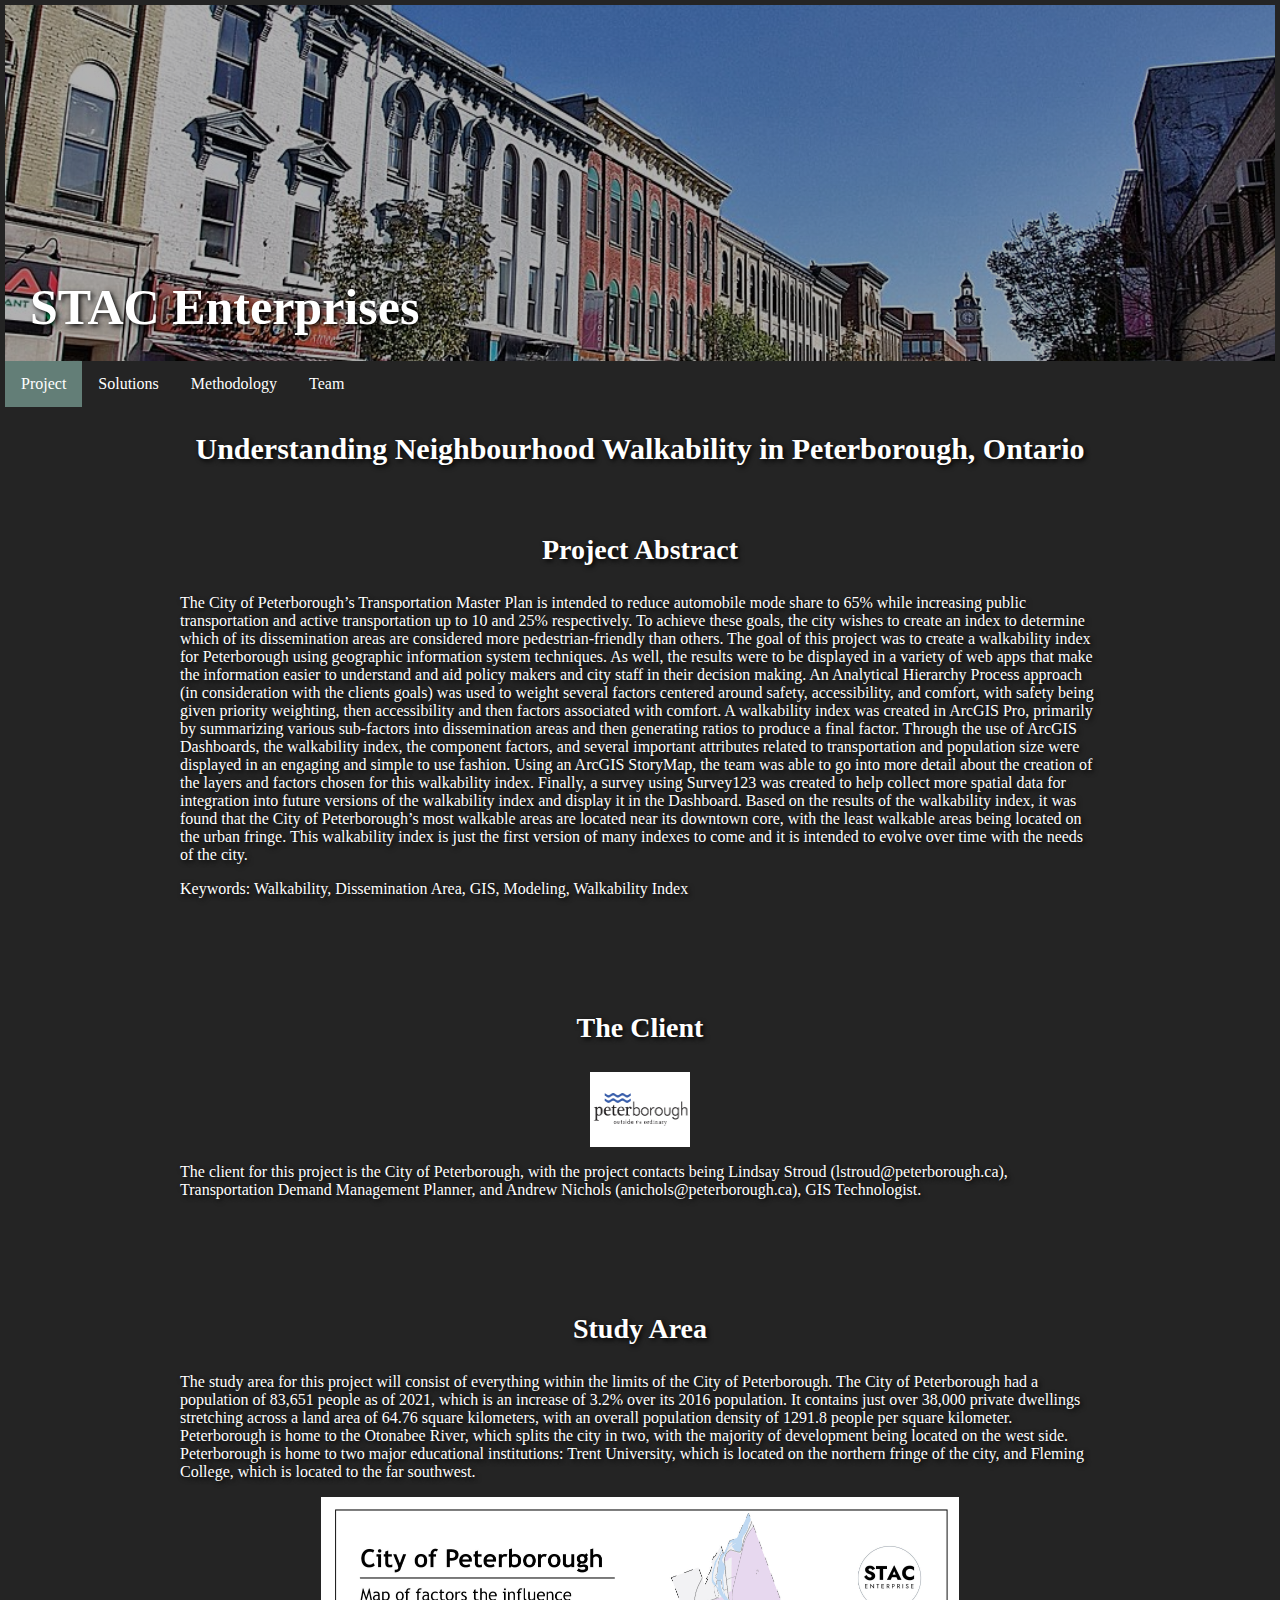
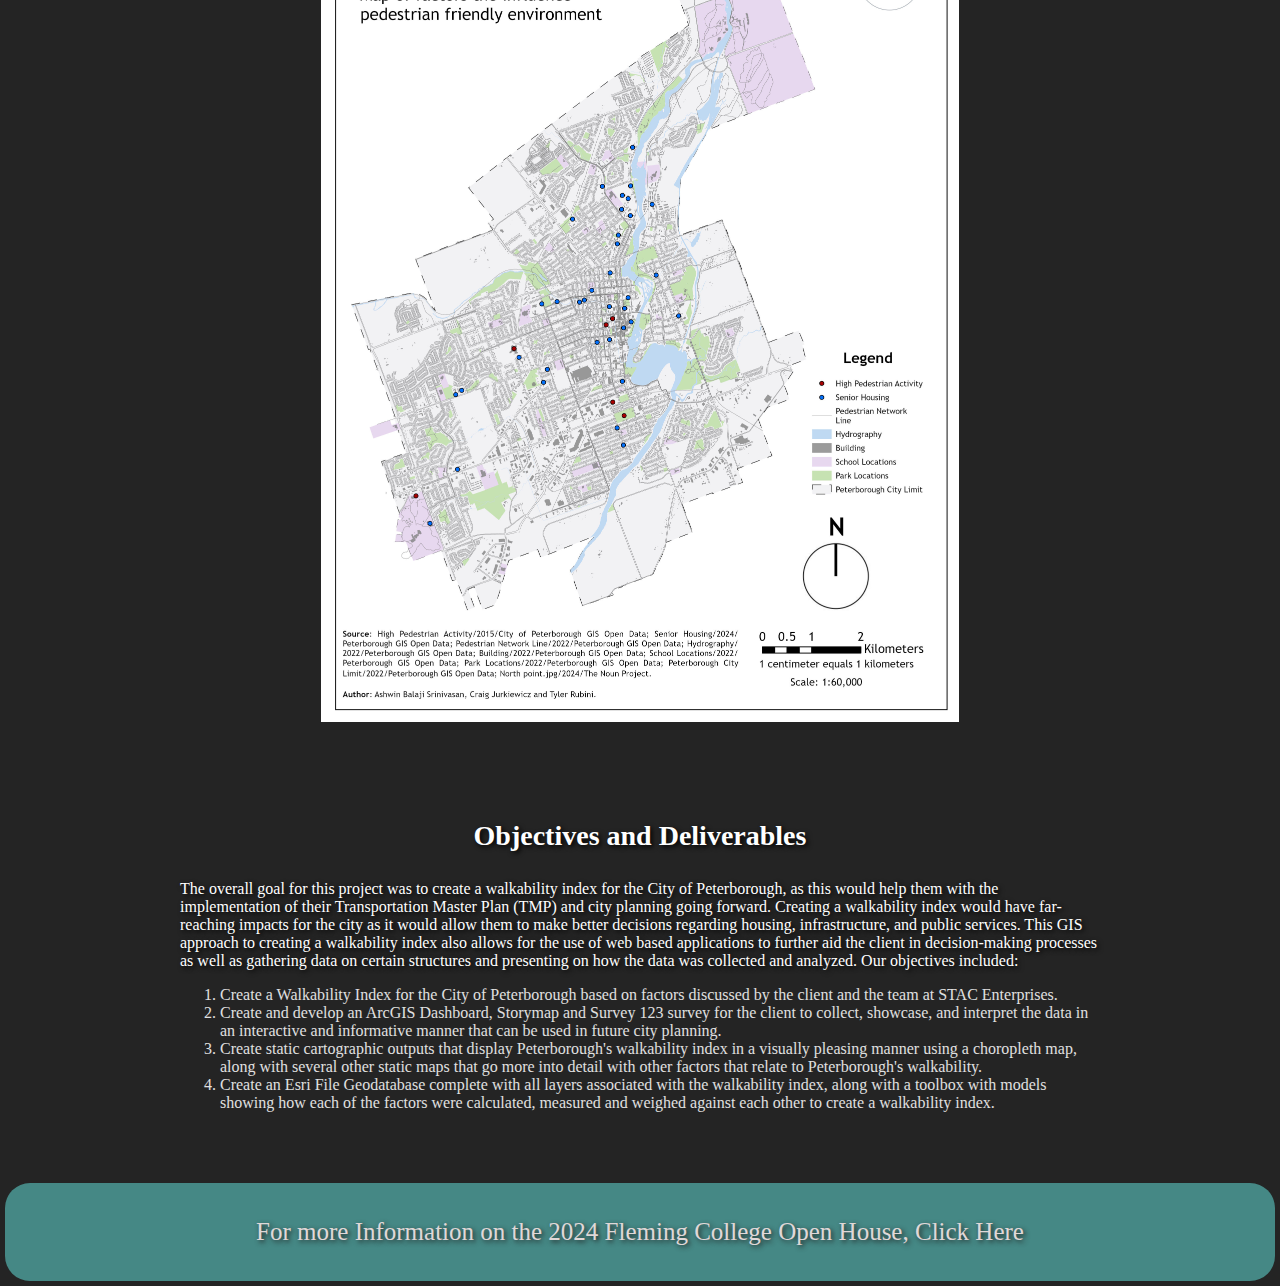
<file: index.html>
<!-- index.html-->
<!-- Created by Craig Jurkiewicz, Tyler Rubini and Ashwin Balaji Srinivasan-->
<!-- Date Created May 14th 2024-->
<!--Inspiration for the home page was taken from https://mapinangelocollective.github.io/finalsolution.html -->
<html lang = "en">
    <meta charset="UTF-8">
    <meta name="viewport" content="width=device-width, initial-scale=1">
    <title>Walkability Index For The City of Peterborough</title>
    <link rel="stylesheet" href="style.css">
    <script src="javascript.js"></script>
    <body>
<div class = "titleimagecontainercontiner">
    <div class = "titleimagecontainer">
        <div class = "titleimage">
            <h1> STAC Enterprises</h1>
        </div>
    </div>
</div>
<!-- navbar taken from work done by Craig Jurkiewicz and Lori Lowy-->
<div class="navbar" id="myNav">
	<!-- Creating a div to store the hamburger menu icon with a function that run when the user clicks the icon -->
	<div class="hamburger" onclick="responsiveNav(this)">
		<div class="bar1"></div>
		<div class="bar2"></div>
		<div class="bar3"></div>
	  </div>
	<a href="index.html" class="active">Project</a>  <!-- Indicates currently active page -->
	<div class="dropdown">
		<button class="dropbtn">Solutions</button>
		<!-- Industries dropdown menu content -->
		<div class="dropdown-content">
	    <a href="results.html#index">Walkability Index</a>
            <a href="results.html#staticmap">Static Maps</a>
	    <a href="results.html#survey">Survey123</a>
            <a href="results.html#dashboard">Dashboard</a>
	    <a href="results.html#storymap">StoryMap</a>
		</div> 
	</div>
	<a href="methods.html">Methodology</a>
	<a href="team.html">Team</a>
</div>
<div class = "wrapper">
<h2> Understanding Neighbourhood Walkability in Peterborough, Ontario
</h2>
<div class = "proposal">
<h3>Project Abstract</h3>

<p>
	The City of Peterborough’s Transportation Master Plan is intended to reduce automobile mode share to 65% while increasing public transportation and active transportation up to 10 and 25% respectively. 
	To achieve these goals, the city wishes to create an index to determine which of its dissemination areas are considered more pedestrian-friendly than others. The goal of this project was to create a 
	walkability index for Peterborough using geographic information system techniques. As well, the results were to be displayed in a variety of web apps that make the information easier to understand and 
	aid policy makers and city staff in their decision making. An Analytical Hierarchy Process approach (in consideration with the clients goals) was used to weight several factors centered around safety, 
	accessibility, and comfort, with safety being given priority weighting, then accessibility and then factors associated with comfort. A walkability index was created in ArcGIS Pro, primarily by 
	summarizing various sub-factors into dissemination areas and then generating ratios to produce a final factor. Through the use of ArcGIS Dashboards, the walkability index, the component factors, and 
	several important attributes related to transportation and population size were displayed in an engaging and simple to use fashion. Using an ArcGIS StoryMap, the team was able to go into more detail 
	about the creation of the layers and factors chosen for this walkability index.  Finally, a survey using Survey123 was created to help collect more spatial data for integration into future versions 
	of the walkability index and display it in the Dashboard. Based on the results of the walkability index, it was found that the City of Peterborough’s most walkable areas are located near its downtown 
	core, with the least walkable areas being located on the urban fringe.  This walkability index is just the first version of many indexes to come and it is intended to evolve over time with the needs 
	of the city.</p>
   
<p>
	Keywords: Walkability, Dissemination Area, GIS, Modeling, Walkability Index
</p>
</div>
<div class = "proposal">
<h3> The Client</h3>
<a href =  "https://www.peterborough.ca/en/index.aspx">
    <img src = "images/logo.png"alt = "Peterborough Logo"  class = "center" >
</a>
<p>The client for this project is the City of Peterborough, with the project contacts being Lindsay Stroud (lstroud@peterborough.ca), Transportation Demand Management Planner, and Andrew Nichols 
(anichols@peterborough.ca), GIS Technologist.</p>

</div>

<div class = "proposal">
<h3> Study Area</h3>
<p>The study area for this project will consist of everything within the limits of the City of Peterborough. The City of Peterborough had a population of 83,651 people as of 2021, which is an increase of 3.2% over its 2016 population. It contains just over 38,000 private dwellings stretching across a land area of 64.76 square kilometers, with an overall population density of 1291.8 people per square kilometer. Peterborough is home to the Otonabee River, which splits the city in two, with the majority of development being located on the west side. Peterborough is home to two major educational institutions: Trent University, which is located on the northern fringe of the city, and Fleming College, which is located to the far southwest.</p>
<img id = studyarea src=" images/studyarea.jpg" alt = "City of Peterborough">

</div>
<div class = "proposal"> 
	<h3> Objectives and Deliverables</h3>
	<p>The overall goal for this project was to create a walkability index for the City of Peterborough, as this would help them with the implementation of their Transportation Master Plan (TMP) and city 
	planning going forward. Creating a walkability index would have far-reaching impacts for the city as it would allow them to make better decisions regarding housing, infrastructure, and public 
	services. This GIS approach to creating a walkability index also allows for the use of web based applications to further aid the client in decision-making processes as well as gathering data on 
	certain structures and presenting on how the data was collected and analyzed. Our objectives included:
	</p>
	<ol type = "1">
<li>Create a Walkability Index for the City of Peterborough based on factors discussed by the client and the team at STAC Enterprises.</li>
<li>Create and develop an ArcGIS Dashboard, Storymap and Survey 123 survey for the client to collect, showcase, and interpret the data in an interactive and informative manner that can be used in future 
city planning. </li>
<li>Create static cartographic outputs that display Peterborough's walkability index in a visually pleasing manner using a choropleth map, along with several other static maps that go more into detail with 
other factors that relate to Peterborough's walkability.</li>
<li>Create an Esri File Geodatabase complete with all layers associated with the walkability index, along with a toolbox with models showing how each of the factors were calculated, measured and weighed 
against each other to create a walkability index.</li></ol>
	</div>
</div>
</div>
</div>
</div>

<footer>
	<p class = "footer"> <a class = "footerlink" href= "https://geocommunity.net/openhouse/"> For more Information on the 2024 Fleming College Open House, Click  Here </a></p>
	</footer>
 
    </body>
	 
	</html>
</file>
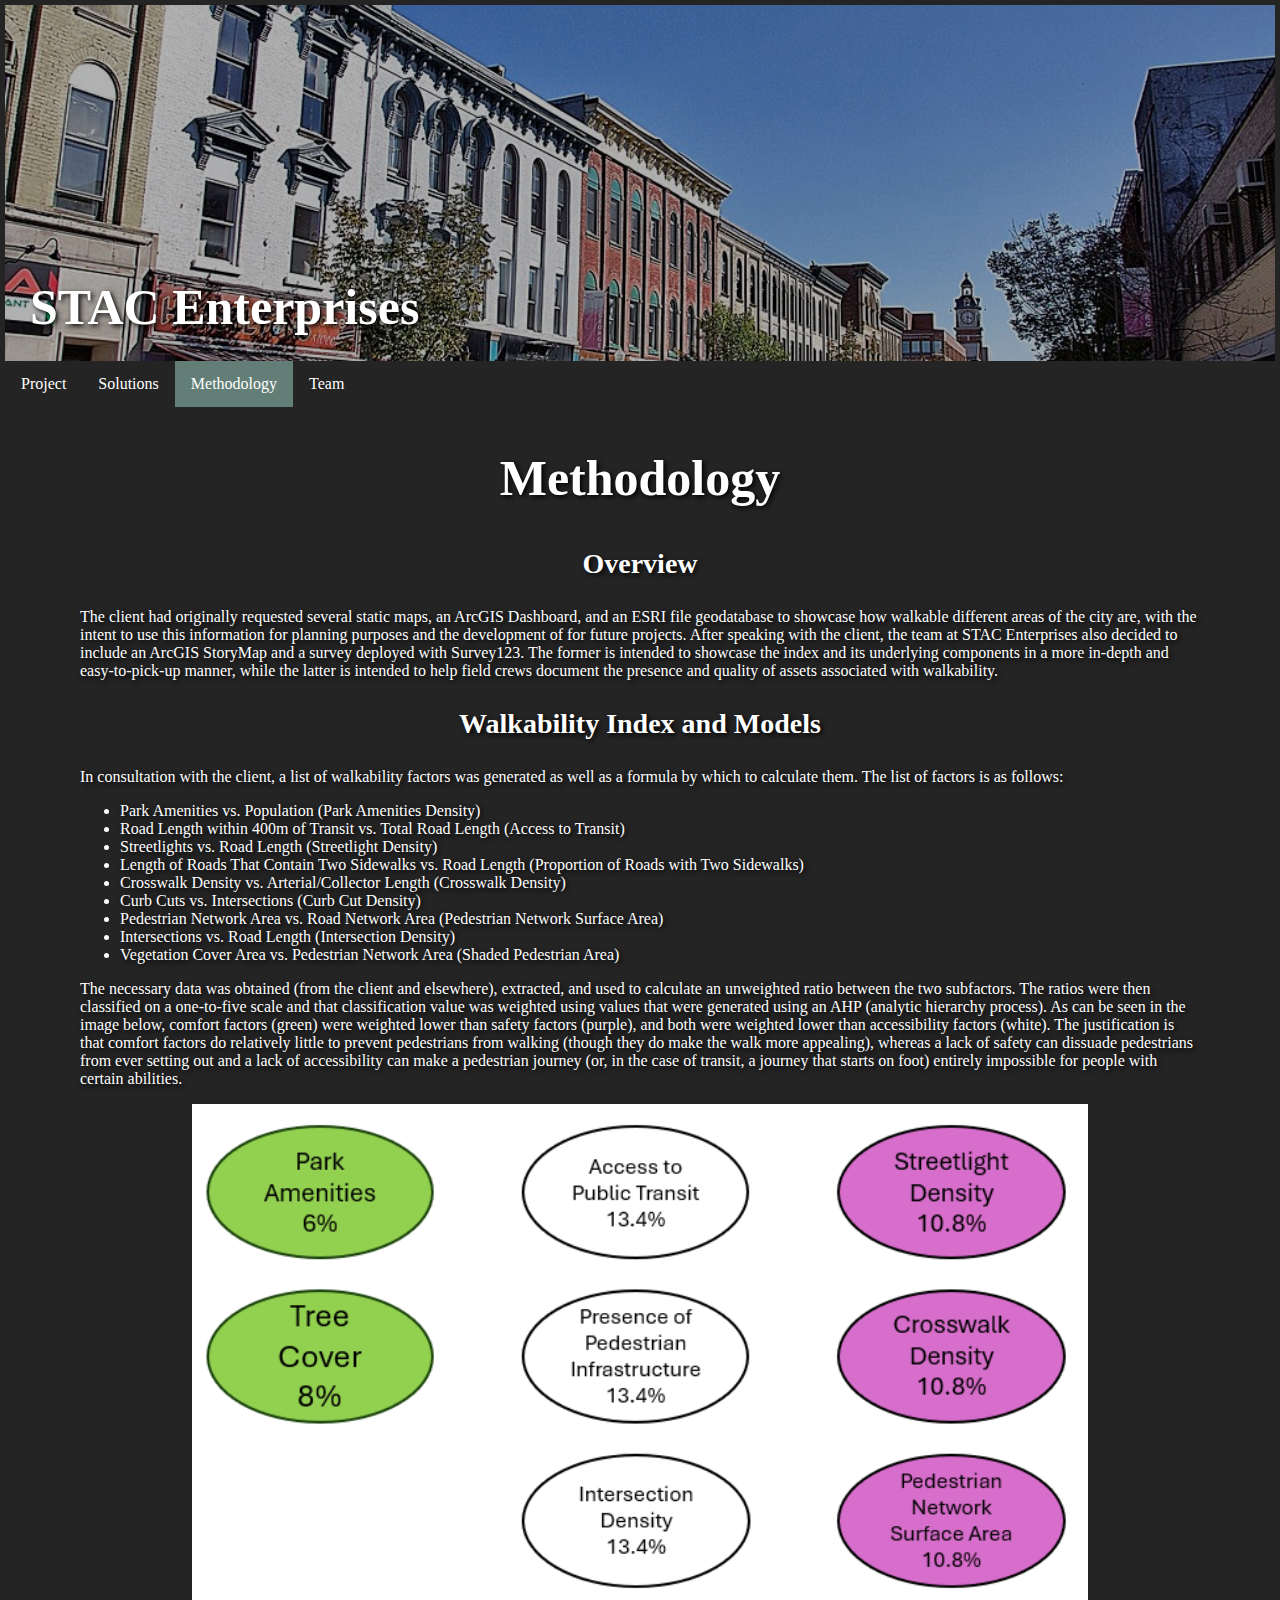
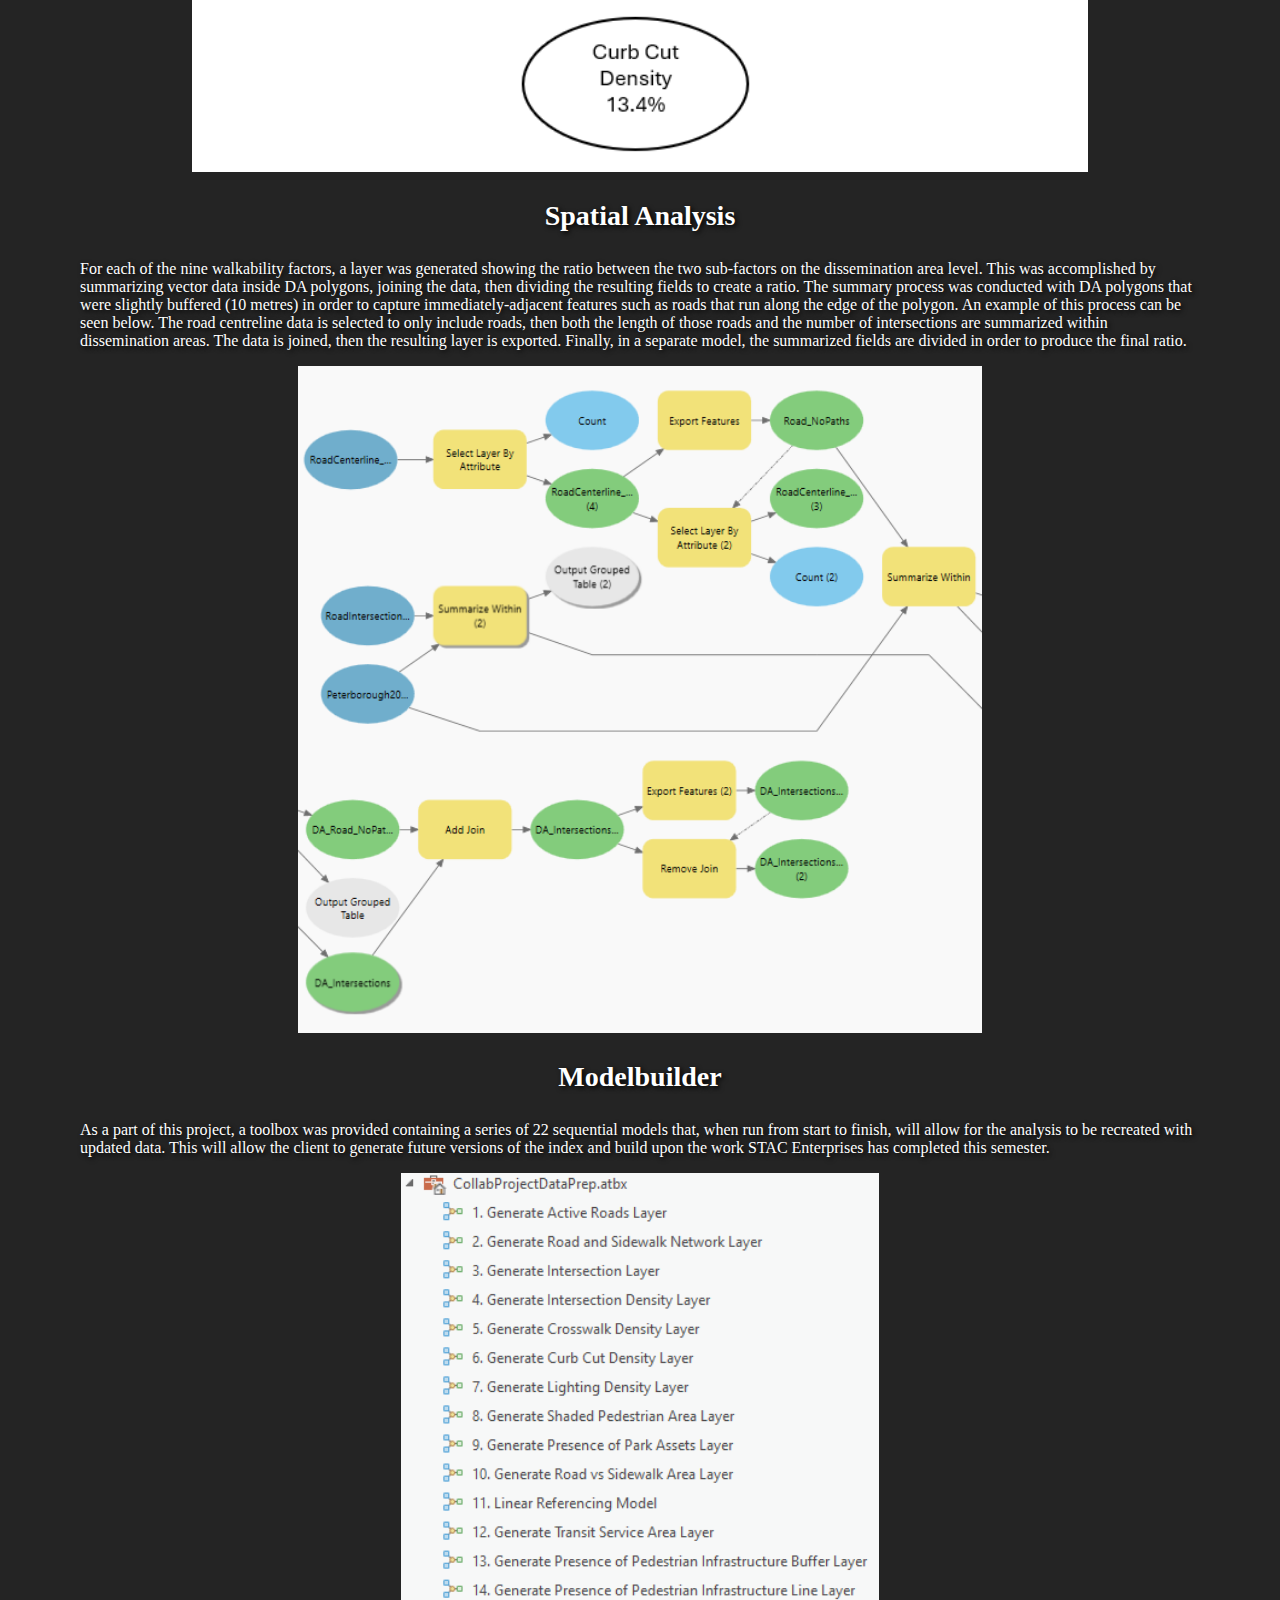
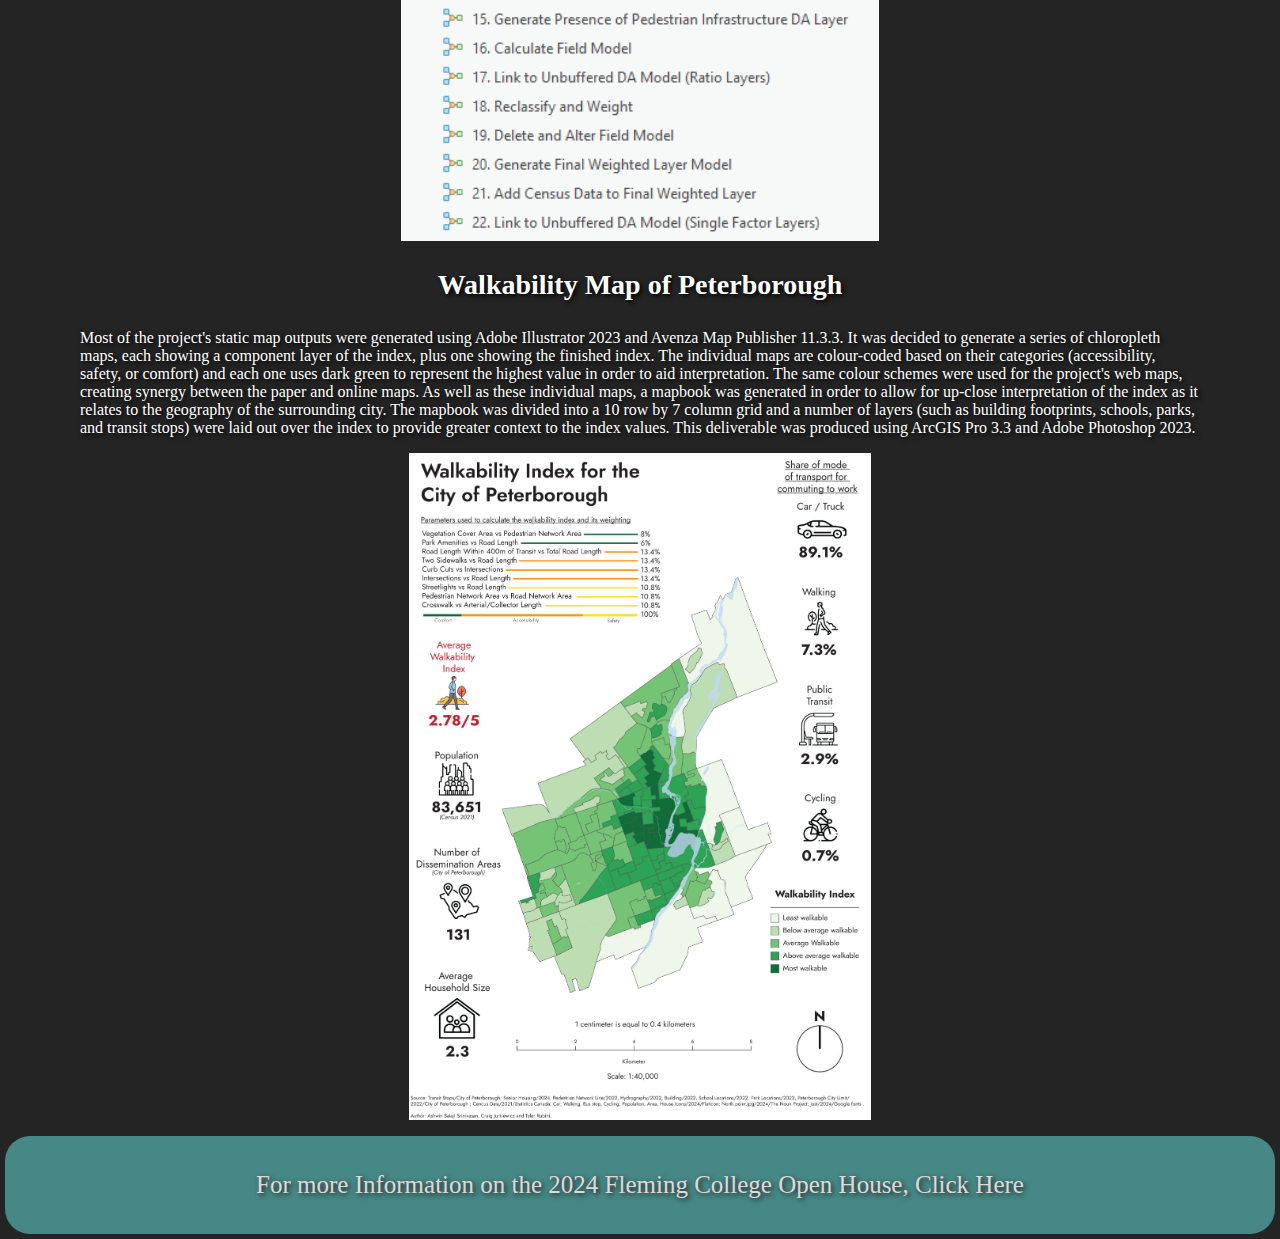
<file: methods.html>
<!-- Methods.html-->
<!-- Created by Craig Jurkiewicz, Tyler Rubini and Ashwin Balaji Srinivasan-->
<!-- Date Created May 14th 2024-->
<html lang = "en">
    <meta charset="UTF-8">
    <meta name="viewport" content="width=device-width, initial-scale=1">
    <title>Walkability Index For The City of Peterborough</title>
    <link rel="stylesheet" href="style.css">
    <script src="javascript.js"></script>
    <body>
<div class = "titleimagecontainercontiner">
    <div class = "titleimagecontainer">
        <div class = "titleimage">
            <h1>STAC Enterprises</h1>
        </div>
    </div>
</div>
<!-- navbar taken from work done by Craig Jurkiewicz and Lori Lowy-->
<div class="navbar" id="myNav">
	<!-- Creating a div to store the hamburger menu icon with a function that run when the user clicks the icon -->
	<div class="hamburger" onclick="responsiveNav(this)">
		<div class="bar1"></div>
		<div class="bar2"></div>
		<div class="bar3"></div>
	  </div>
	<a href="index.html" >Project</a>  <!-- Indicates currently active page -->
	<div class="dropdown">
		<button class="dropbtn">Solutions</button>
		<!-- Industries dropdown menu content -->
		<div class="dropdown-content">
	    <a href="results.html#index">Walkability Index</a>
            <a href="results.html#staticmap">Static Maps</a>
	    <a href="results.html#survey">Survey123</a>
            <a href="results.html#dashboard">Dashboard</a>
	    <a href="results.html#storymap">StoryMap</a>
		</div> 
	</div>
	<a href="methods.html"class="active">Methodology</a>
	<a href="team.html">Team</a>
</div>
<div class = "wrapper">
<h2 class = "titles"> Methodology
</h2>

<h3>Overview</h3>
<p>The client had originally requested several static maps, an ArcGIS Dashboard, and an ESRI file geodatabase to showcase how walkable different areas of the city are, with the intent to use this information 
for planning purposes and the development of for future projects. After speaking with the client, the team at STAC Enterprises also decided to include an ArcGIS StoryMap and a survey deployed with Survey123. 
The former is intended to showcase the index and its underlying components in a more in-depth and easy-to-pick-up manner, while the latter is intended to help field crews document the presence and quality of 
assets associated with walkability.</p>
<h3>Walkability Index and Models</h3>
<p>In consultation with the client, a list of walkability factors was generated as well as a formula by which to calculate them. The list of factors is as follows:</p>
	<ul class = "list"> 
	<li>Park Amenities vs. Population (Park Amenities Density)</li>
	<li>Road Length within 400m of Transit vs. Total Road Length (Access to Transit)</li>
	<li>Streetlights vs. Road Length (Streetlight Density)</li>
	<li>Length of Roads That Contain Two Sidewalks vs. Road Length (Proportion of Roads with Two Sidewalks)</li>
	<li>Crosswalk Density vs. Arterial/Collector Length (Crosswalk Density)</li>
	<li>Curb Cuts vs. Intersections (Curb Cut Density)</li>
	<li>Pedestrian Network Area vs. Road Network Area (Pedestrian Network Surface Area)</li>
	<li>Intersections vs. Road Length (Intersection Density)</li>
	<li>Vegetation Cover Area vs. Pedestrian Network Area (Shaded Pedestrian Area)</li>	 
  
</ul>
   
<p>The necessary data was obtained (from the client and elsewhere), extracted, and used to calculate an unweighted ratio between the two subfactors. The ratios were then classified on a one-to-five scale 
and that classification value was weighted using values that were generated using an AHP (analytic hierarchy process). As can be seen in the image below, comfort factors (green) were weighted lower than 
safety factors (purple), and both were weighted lower than accessibility factors (white). The justification is that comfort factors do relatively little to prevent pedestrians from walking (though they 
do make the walk more appealing), whereas a lack of safety can dissuade pedestrians from ever setting out and a lack of accessibility can make a pedestrian journey (or, in the case of transit, a journey that 
starts on foot) entirely impossible for people with certain abilities.</p>
<img class = "results" src= "images/factors.png" alt = "Walkability Factors">  

<h3>Spatial Analysis</h3>
<p>For each of the nine walkability factors, a layer was generated showing the ratio between the two sub-factors on the dissemination area level. This was accomplished by summarizing vector data inside 
DA polygons, joining the data, then dividing the resulting fields to create a ratio. The summary process was conducted with DA polygons that were slightly buffered (10 metres) in order to capture immediately-adjacent 
features such as roads that run along the edge of the polygon. An example of this process can be seen below. The road centreline data is selected to only include roads, then both the length of those roads 
and the number of intersections are summarized within dissemination areas. The data is joined, then the resulting layer is exported. Finally, in a separate model, the summarized fields are divided in order to 
produce the final ratio.</p>
<img class = "results" src= "images/modelexample.png" alt = "Intersection Density Model">  

<h3>Modelbuilder</h3>
<p>As a part of this project, a toolbox was provided containing a series of 22 sequential models that, when run from start to finish, will allow for the analysis to be recreated with updated data. 
This will allow the client to generate future versions of the index and build upon the work STAC Enterprises has completed this semester.</p>
	   <img class = "results" src= "images/modelbuilder.png" alt = "Modelbuiler">  

<h3>Walkability Map of Peterborough</h3>
<p>Most of the project's static map outputs were generated using Adobe Illustrator 2023 and Avenza Map Publisher 11.3.3. It was decided to generate a series of chloropleth maps, each showing a component 
layer of the index, plus one showing the finished index. The individual maps are colour-coded based on their categories (accessibility, safety, or comfort) and each one uses dark green to represent the 
highest value in order to aid interpretation. The same colour schemes were used for the project's web maps, creating synergy between the paper and online maps. As well as these individual maps, a mapbook was 
generated in order to allow for up-close interpretation of the index as it relates to the geography of the surrounding city. The mapbook was divided into a 10 row by 7 column grid and a number of layers 
(such as building footprints, schools, parks, and transit stops) were laid out over the index to provide greater context to the index values. This deliverable was produced using ArcGIS Pro 3.3 and 
Adobe Photoshop 2023.</p>
<img class = "results" src= "images/Walkability Index Map.jpg" alt = "Walkability Map">  
<p></p>
 
</div>
</div>
</div>
</div>
</div>
<footer>
	<p class = "footer"> <a class = "footerlink" href= "https://geocommunity.net/openhouse/"> For more Information on the 2024 Fleming College Open House, Click Here </a></p>
	</footer>

</body>
 
</html>
</file>
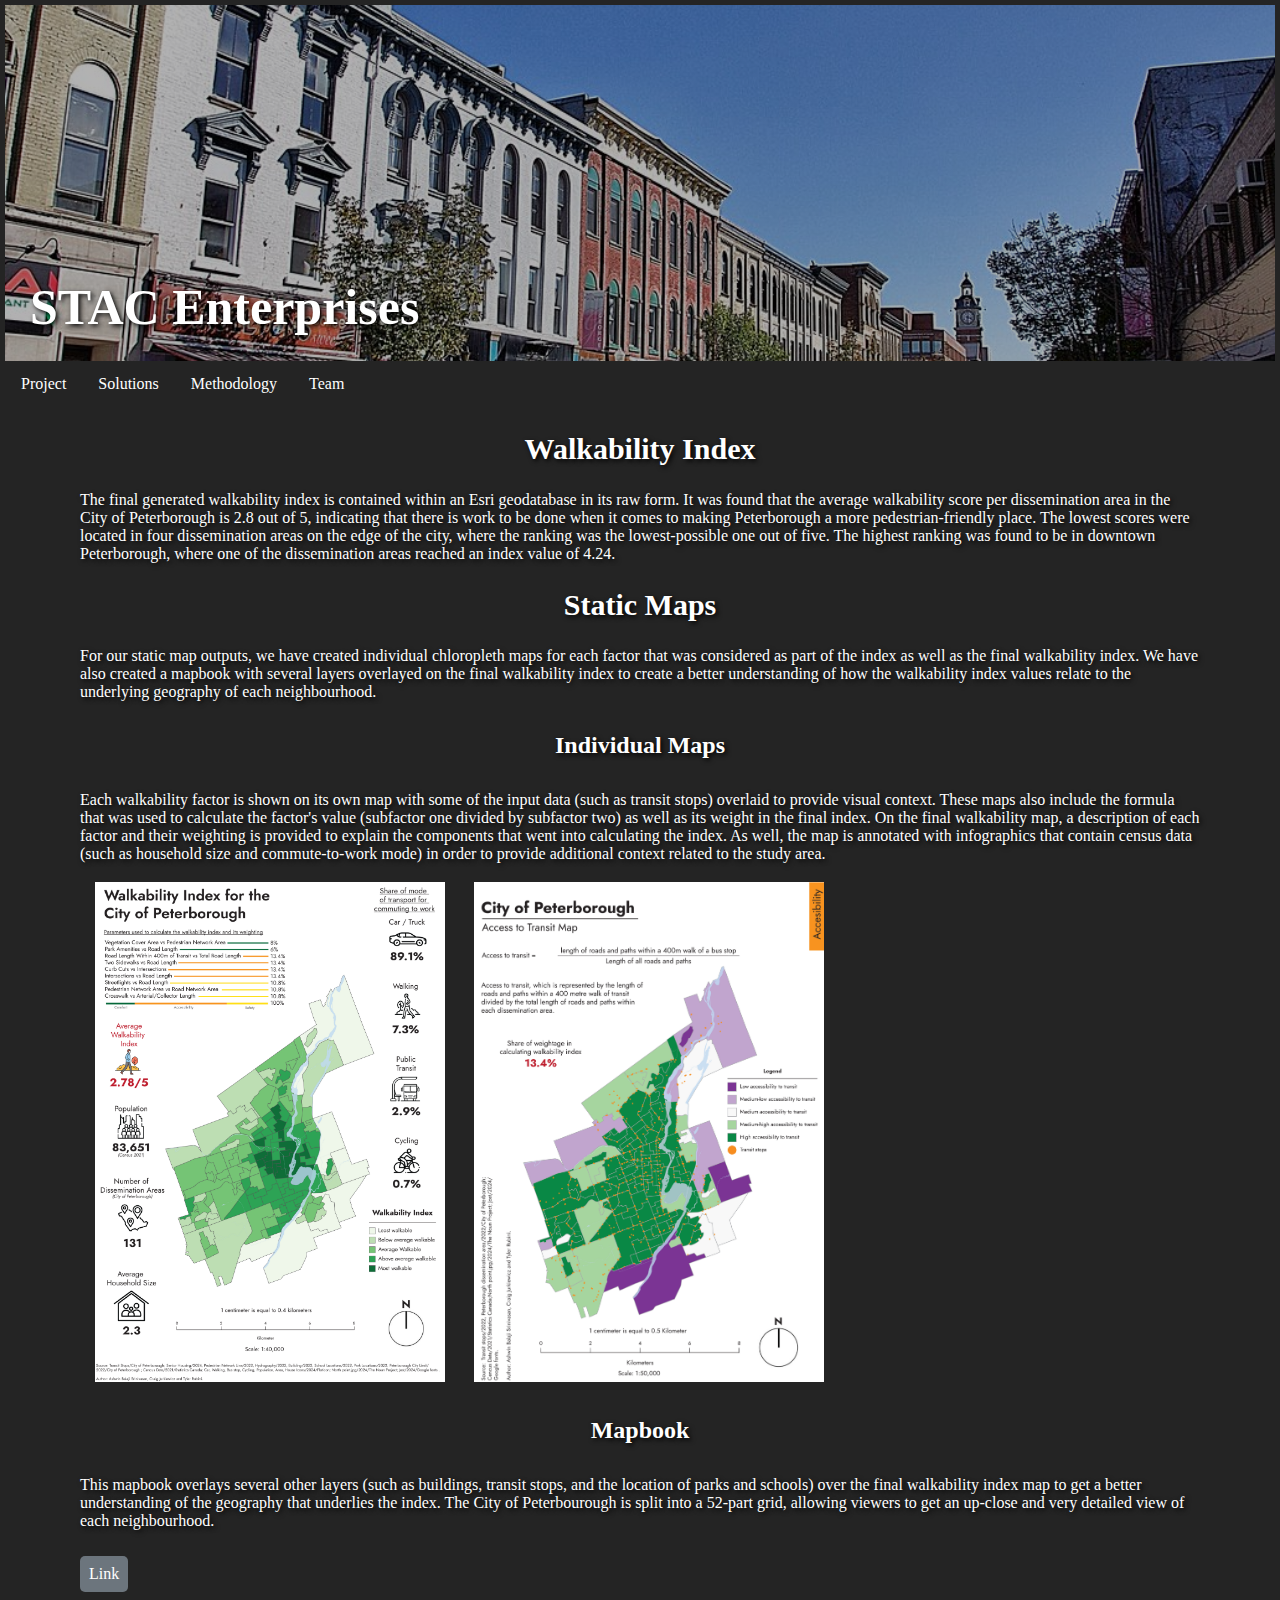
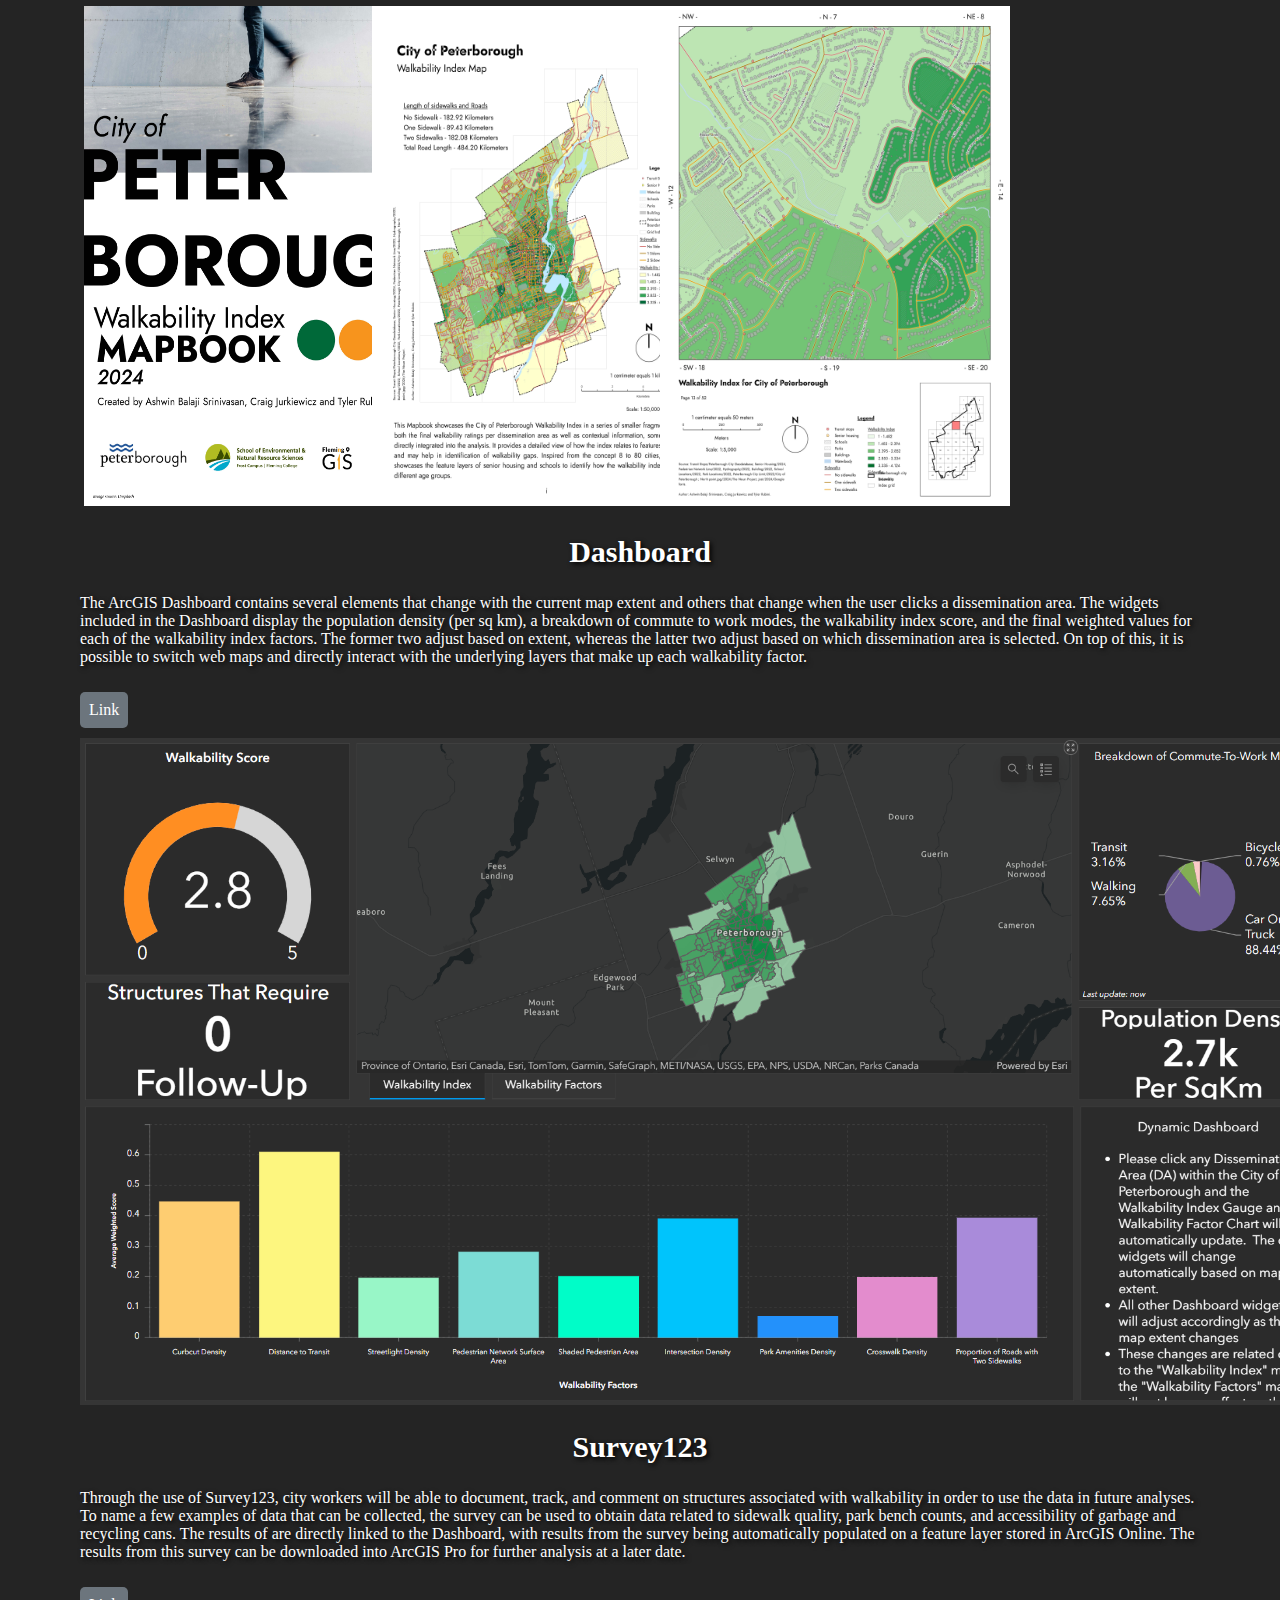
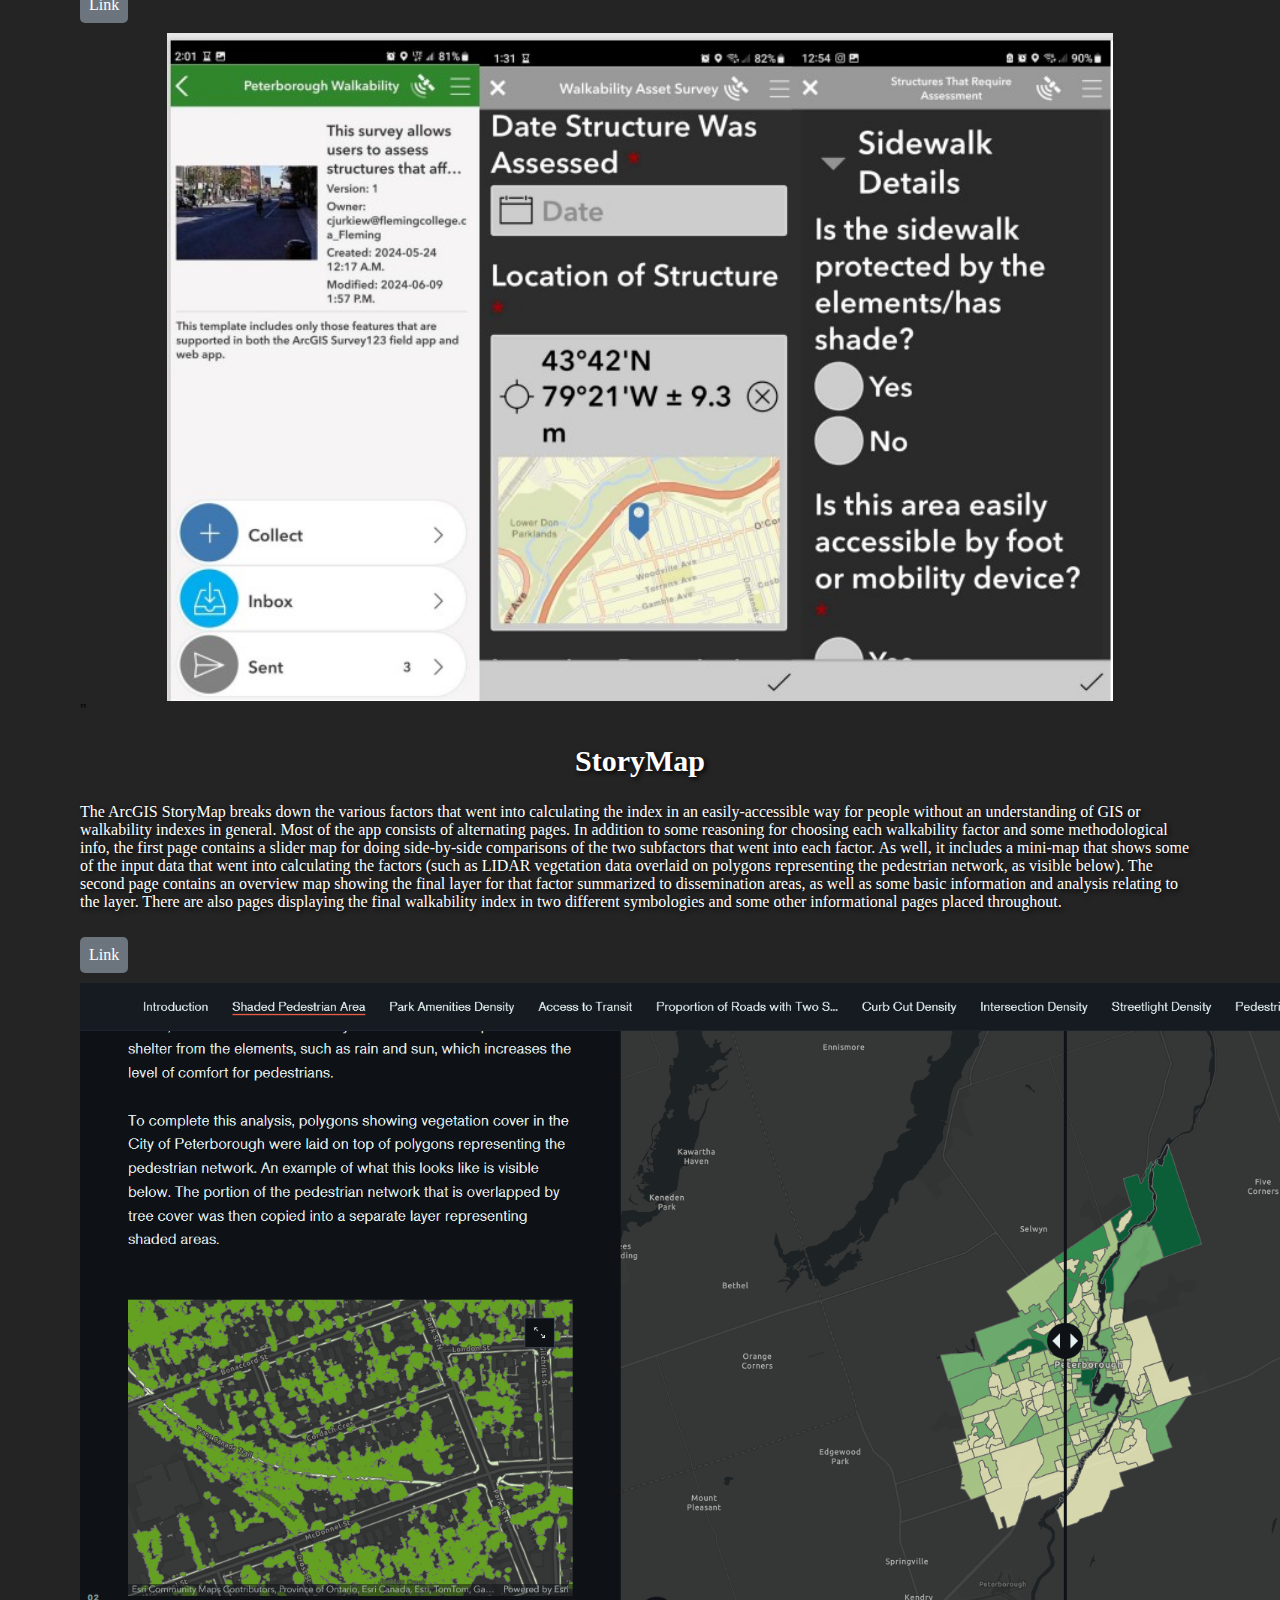
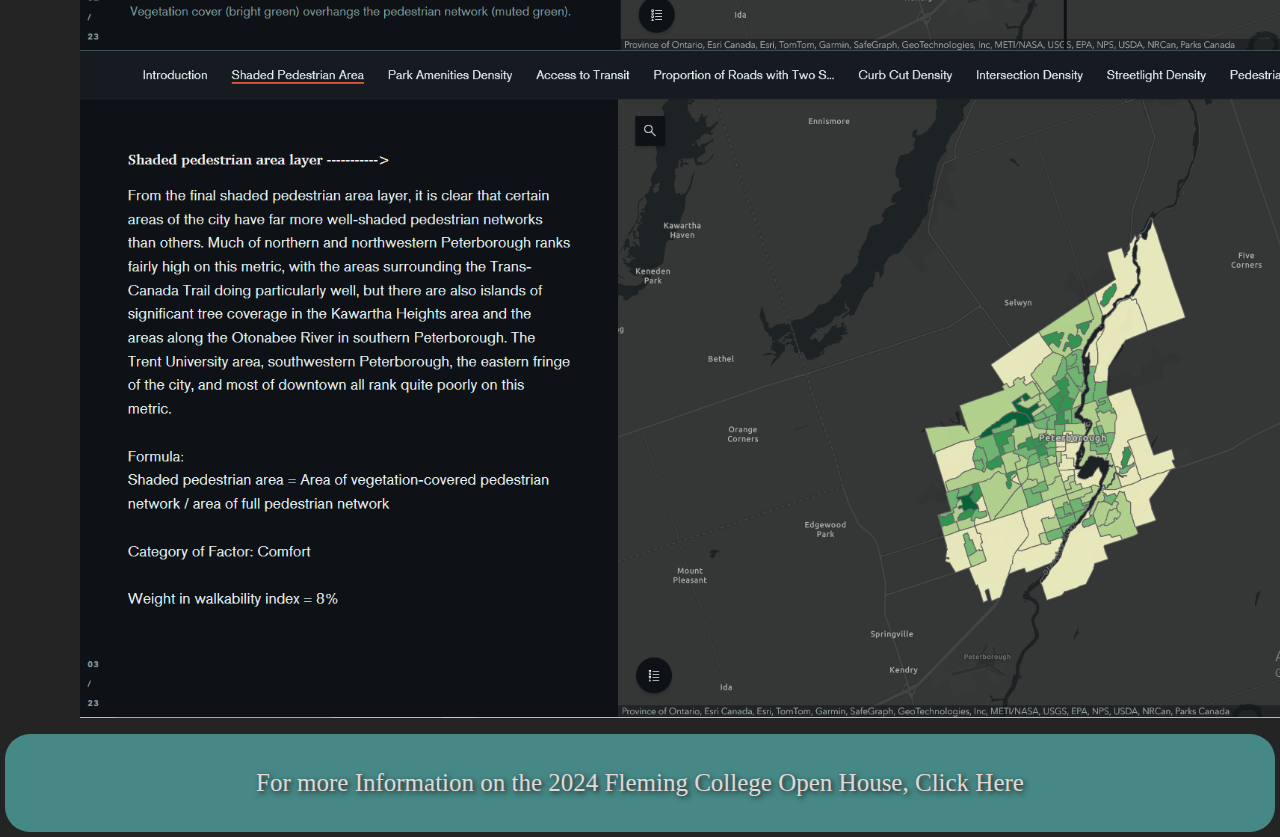
<file: results.html>
<!-- index.html-->
<!-- Created by Craig Jurkiewicz, Tyler Rubini and Ashwin Balaji Srinivasan-->
<!-- Date Created May 14th 2024-->
<html lang = "en">
    <meta charset="UTF-8">
    <meta name="viewport" content="width=device-width, initial-scale=1">
    <title>Walkability Index For The City of Peterborough</title>
    <link rel="stylesheet" href="style.css">
    <script src="javascript.js"></script>
    <body>
<div class = "titleimagecontainercontiner">
    <div class = "titleimagecontainer">
        <div class = "titleimage">
            <h1> STAC Enterprises</h1>
        </div>
    </div>
</div>
<!-- navbar taken from work done by Craig Jurkiewicz and Lori Lowy-->
<div class="navbar" id="myNav">
	<!-- Creating a div to store the hamburger menu icon with a function that run when the user clicks the icon -->
	<div class="hamburger" onclick="responsiveNav(this)">
		<div class="bar1"></div>
		<div class="bar2"></div>
		<div class="bar3"></div>
	  </div>
	<a href="index.html"  >Project</a>  <!-- Indicates currently active page -->
	<div class="dropdown" >
		<button class="dropbtn" >Solutions</button>
		<!-- Industries dropdown menu content -->
		<div class="dropdown-content">
	    <a href="results.html#index">Walkability Index</a>
            <a href="results.html#staticmap">Static Maps</a>
	    <a href="results.html#survey">Survey123</a>
            <a href="results.html#dashboard">Dashboard</a>
	    <a href="results.html#storymap">StoryMap</a>
			
		</div> 
	</div>
	<a href="methods.html">Methodology</a>
	<a href="team.html">Team</a>
</div>
<div class = "wrapper">

<section id = "index">
<h2>Walkability Index</h2>
<p>The final generated walkability index is contained within an Esri geodatabase in its raw form. It was found that the average walkability score per dissemination area in the City of Peterborough is 2.8 out 
of 5, indicating that there is work to be done when it comes to making Peterborough a more pedestrian-friendly place. The lowest scores were located in four dissemination areas on the edge of the city, 
where the ranking was the lowest-possible one out of five. The highest ranking was found to be in downtown Peterborough, where one of the dissemination areas reached an index value of 4.24.</p>
</section>

    <section id ="staticmap">
<h2>Static Maps</h2>
    <p>For our static map outputs, we have created individual chloropleth maps for each factor that was considered as part of the index as well as the final walkability index. 
	We have also created a mapbook with several layers overlayed on the final walkability index to create a better understanding of how the walkability index values relate 
	to the underlying geography of each neighbourhood.</p>
<h4>Individual Maps</h4>
<p>Each walkability factor is shown on its own map with some of the input data (such as transit stops) overlaid to provide visual context. These maps also include the formula that was used to calculate 
the factor's value (subfactor one divided by subfactor two) as well as its weight in the final index. On the final walkability map, a description of each factor and their weighting is provided to 
explain the components that went into calculating the index. As well, the map is annotated with infographics that contain census data (such as household size and commute-to-work mode) in order to 
provide additional context related to the study area.</p>
<div class="rowSM">
	<div class="columnSM">
   	 <img class = "mapbook" src=" images/Walkability Index Map.jpg" alt = "Walkability Index Map">
 	 </div>
  	<div class="columnSM">
   	 <img class = "mapbook" src=" images/Access to Transit Map.jpg" alt = "Access to Transit Map">
 	 </div>
</div>

<h4>Mapbook</h4>	    
<p>This mapbook overlays several other layers (such as buildings, transit stops, and the location of parks and schools) over the final walkability index map to get a better understanding of the geography that 
underlies the index. The City of Peterbourough is split into a 52-part grid, allowing viewers to get an up-close and very detailed view of each neighbourhood.</p>	    
	<a class = "resultbutton" href="https://drive.google.com/file/d/1eEoBeFLbm3WkXZHZd7etlvQ-vCSp35eD/view">Link</a>

	    <div class="rowMB">
	<div class="columnMB">
   	 <img class = "mapbook" src=" images/Mapbook Cover.jpg" alt = "Map Book Cover">
 	 </div>
  	<div class="columnMB">
   	 <img class = "mapbook" src=" images/City Map.jpg" alt = "City Map">
 	 </div>
 	 <div class="columnMB">
   	 <img class = "mapbook" src=" images/Mapbook.jpg" alt = "Map Book">
 	 </div>
</div>
   

    </section>
    
 
    
    <section id ="dashboard">
<h2>Dashboard</h2>
<p>The ArcGIS Dashboard contains several elements that change with the current map extent and others that change when the user clicks a dissemination area. The widgets included in the Dashboard display 
the population density (per sq km), a breakdown of commute to work modes, the walkability index score, and the final weighted values for each of the walkability index factors. The former two adjust based 
on extent, whereas the latter two adjust based on which dissemination area is selected. On top of this, it is possible to switch web maps and directly interact with the underlying layers that make up each 
walkability factor.</p>
	<a class = "resultbutton" href="https://fleming.maps.arcgis.com/apps/dashboards/f71936d90f114fcaa218d11e3ae03b5a">Link</a>

	    <img class = "results" src= "images/dashboard.png" alt = "Walkability Dashboard">  


</section>
<section id = "survey">

<h2>Survey123</h2>
<p>Through the use of Survey123, city workers will be able to document, track, and comment on structures
	associated with walkability in order to use the data in future analyses. To name a few examples of data that can be 
	collected, the survey can be used to obtain data related to sidewalk quality, park bench counts, and accessibility of 
	garbage and recycling cans. The results of are directly linked to the Dashboard, with results from the survey being 
	automatically populated on a feature layer stored in ArcGIS Online. The results from this survey can be downloaded into 
	ArcGIS Pro for further analysis at a later date.</p>  

<a class = "resultbutton" href="https://survey123.arcgis.com/share/5e82ccd1972f4d118f62d8867dc4de7d">Link</a>
 <img class = "results" src= "images/survey123.jpg" alt = "Survey123">  
</section>"
  
<section id ="storymap">
<h2>StoryMap</h2>
<p>The ArcGIS StoryMap breaks down the various factors that went into calculating the index in an easily-accessible way for people without an understanding of GIS or walkability indexes in general. 
Most of the app consists of alternating pages. In addition to some reasoning for choosing each walkability factor and some methodological info, the first page contains a slider map for doing 
side-by-side comparisons of the two subfactors that went into each factor. As well, it includes a mini-map that shows some of the input data that went into calculating the factors (such as LIDAR 
vegetation data overlaid on polygons representing the pedestrian network, as visible below). The second page contains an overview map showing the final layer for that factor summarized to dissemination 
areas, as well as some basic information and analysis relating to the layer. There are also pages displaying the final walkability index in two different symbologies and some other informational pages 
placed throughout.</p>

<a class = "resultbutton" href="https://storymaps.arcgis.com/stories/f9354098518d4208a888b37582808b19">Link</a>
<img class = "results" src="images/storymap1.PNG" alt = "Walkability StoryMap Slider Map">
<img class = "results" src="images/storymap2.PNG" alt = "Walkability StoryMap Ratio Layer">
</section>

<p></p>
</div>
</div>
</div>
</div>
</div>
<footer>
	<p class = "footer"> <a class = "footerlink" href= "https://geocommunity.net/openhouse/"> For more Information on the 2024 Fleming College Open House, Click  Here </a></p>
	</footer>

</body>
 
</html>
</file>
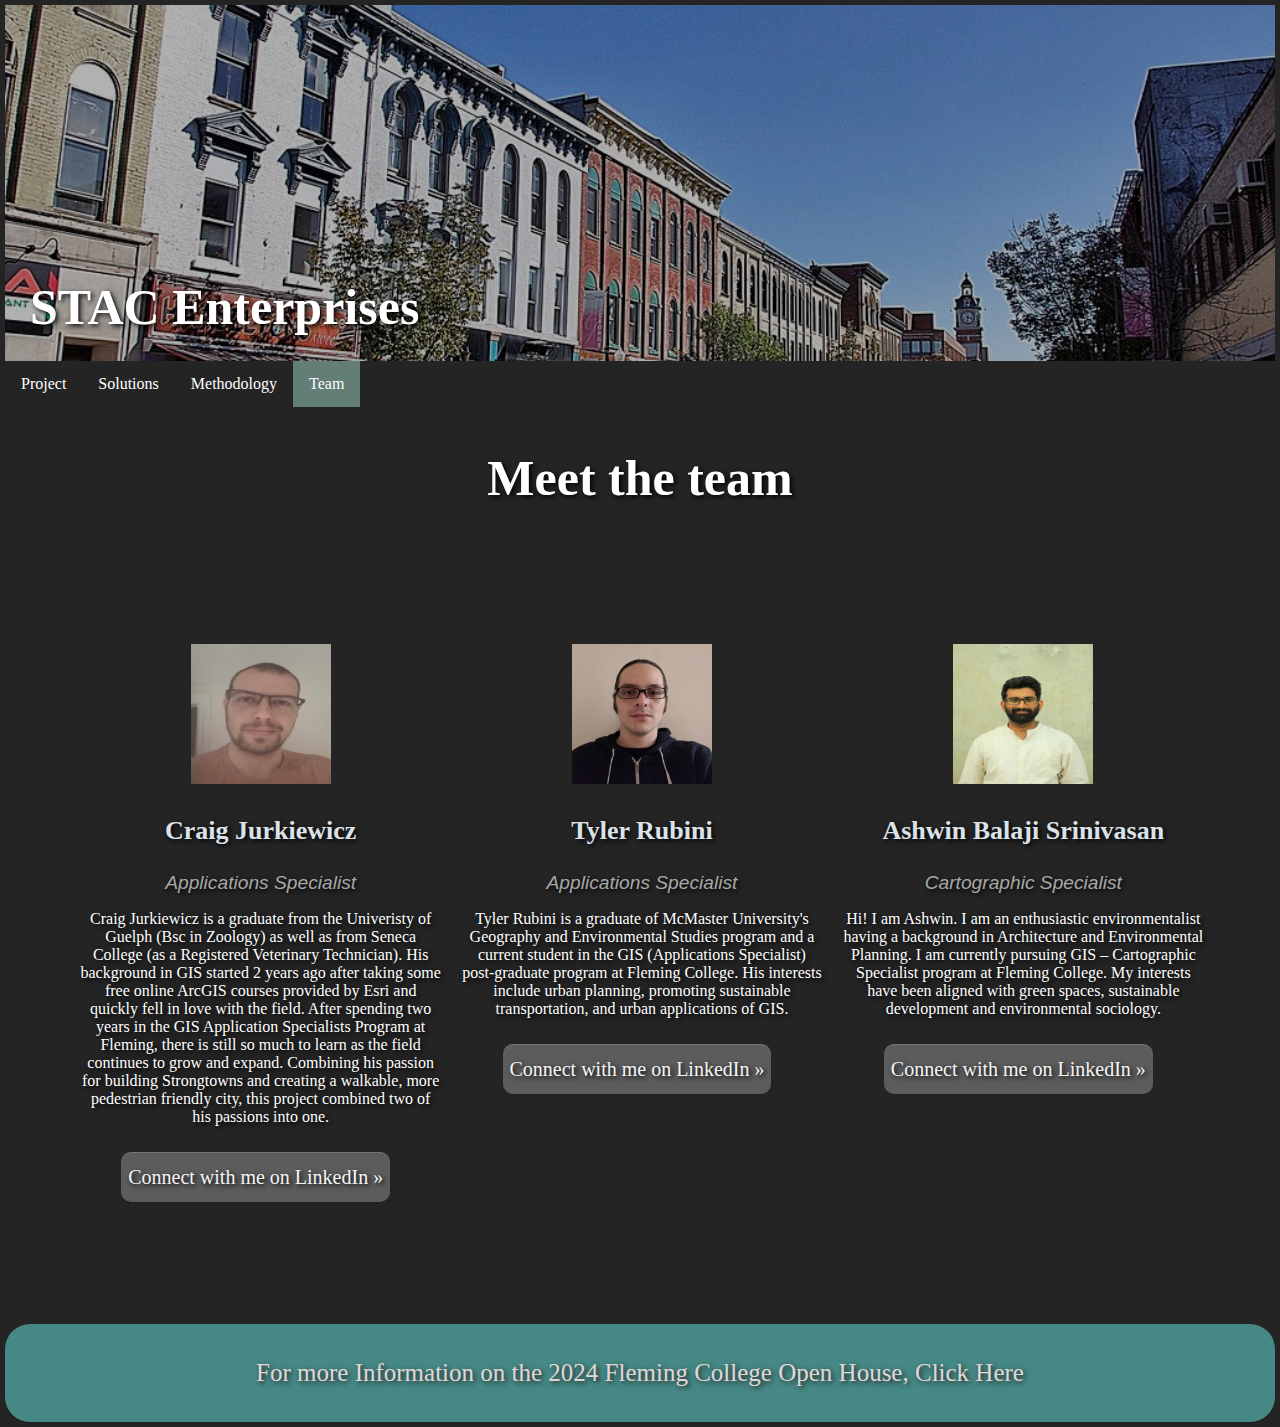
<file: team.html>
<!-- Team.html-->
<!-- Created by Craig Jurkiewicz, Tyler Rubini and Ashwin Balaji Srinivasan-->
<!-- Date Created May 14th 2024-->
<!--Inspiration for the teams page was taken from https://flemingflamingos.github.io/development-activity-tracker/about-us.html -->
<html lang = "en">
    <meta charset="UTF-8">
    <meta name="viewport" content="width=device-width, initial-scale=1">
    <title>Walkability Index For The City of Peterborough</title>
    <link rel="stylesheet" href="style.css">
    <script src="javascript.js"></script>
    <body>
<div class = "titleimagecontainercontiner">
    <div class = "titleimagecontainer">
        <div class = "titleimage">
            <h1> STAC Enterprises</h1>
        </div>
    </div>
</div>
<!-- navbar taken from work done by Craig Jurkiewicz and Lori Lowy-->
<div class="navbar" id="myNav">
	<!-- Creating a div to store the hamburger menu icon with a function that run when the user clicks the icon -->
	<div class="hamburger" onclick="responsiveNav(this)">
		<div class="bar1"></div>
		<div class="bar2"></div>
		<div class="bar3"></div>
	  </div>
      <a href="index.html"  >Project</a>  <!-- Indicates currently active page -->
      <div class="dropdown">
          <button class="dropbtn">Solutions</button>
          <!-- Industries dropdown menu content -->
          <div class="dropdown-content">
	    <a href="results.html#index">Walkability Index</a>
            <a href="results.html#staticmap">Static Maps</a>
	    <a href="results.html#survey">Survey123</a>
            <a href="results.html#dashboard">Dashboard</a>
	    <a href="results.html#storymap">StoryMap</a>
          </div> 
      </div>
      <a href="methods.html">Methodology</a>
      <a href="team.html" class="active">Team</a>
  </div>
<div class = "wrapper">

<h2 class = "titles"> Meet the team</h2>
 <div class = "container">
<div class = "row">
<div class = "member">
    <img class="rounded-circle" src="images/craig.jpg" alt="Craig Jurkiewicz" width="140" height="140">
    <p class = "name">Craig Jurkiewicz</p>
    <p class="job-title">Applications Specialist</p>
    <p class = "teamwriteup">Craig Jurkiewicz is a graduate from the Univeristy of Guelph (Bsc in Zoology) as well as from Seneca College (as a Registered Veterinary Technician). 
	    His background in GIS started 2 years ago after taking some free online ArcGIS courses provided by Esri and quickly fell in love with the field.  After spending two 
	    years in the GIS Application Specialists Program at Fleming, there is still so much to learn as the field continues to grow and expand.
	    Combining his passion for building Strongtowns and creating a walkable, more pedestrian friendly city, this project combined two of his passions into one.    </p>
    <p class = "teamwriteup"><a class="btn" href="https://www.linkedin.com/feed/" target="_blank" role=button">Connect with me on LinkedIn »</a></p>
    </div>
    <div class = "member">
        <img class="rounded-circle" src="images/tyler.jpg" alt="Tyler Rubini" width="140" height="140">
         
        <p class = "name">Tyler Rubini</p>
    <p class="job-title">Applications Specialist</p>
    <p class = "teamwriteup">Tyler Rubini is a graduate of McMaster University's Geography and Environmental Studies program and a current student in the GIS (Applications Specialist) post-graduate program at Fleming College. His interests include urban planning, promoting sustainable transportation, and urban applications of GIS.</p>
    <p class = "teamwriteup"><a class="btn" href="https://www.linkedin.com/in/tyler-rubini-4173252b0" target="_blank" role="button">Connect with me on LinkedIn »</a></p>
    </div>
    <div class = "member">
        <img class="rounded-circle" src="images/ashwin.jpg" alt="Ashwin Balaji Srinivasan" width="140" height="140">
        <p class = "name">Ashwin Balaji Srinivasan</p>
        <p class="job-title">Cartographic Specialist</p>
        <p class = "teamwriteup">Hi! I am Ashwin. I am an enthusiastic environmentalist having a background in Architecture and Environmental Planning. I am currently pursuing GIS – Cartographic Specialist program at Fleming College. My interests have been aligned with green spaces, sustainable development and environmental sociology.</p>
        <p class = "teamwriteup"><a class="btn" href="https://www.linkedin.com/in/ashwinbalajisrinivasan?utm_source=share&utm_campaign=share_via&utm_content=profile&utm_medium=android_app" target="_blank" role="button">Connect with me on LinkedIn »</a></p>
    </div>
</div>
</div>
</div>
</div>
<footer>
	<p class = "footer"> <a class = "footerlink" href= "https://geocommunity.net/openhouse/"> For more Information on the 2024 Fleming College Open House, Click  Here </a></p>
	</footer>
 
</html>
</file>
<file: style.css>
body{
    background-color: #333333;
background-image: linear-gradient(rgba(0, 0, 0, 0.3), rgba(0, 0, 0, 0.3));
margin: 0;
padding: 5px;
}
.titleimagecontainercontianer{
    height: 100%;
     
}
.wrapper{
max-width: 1320px;
margin-left: 75px;
margin-right: 75px;
}


.titleimagecontainer{
    background-image: linear-gradient(rgba(0, 0, 0, 0.3), rgba(0, 0, 0, 0.3)), url(images/ptboimg.jpg);
    position: relative;
    height: 40%;
    background-position: center;
    background-repeat: no-repeat;
    background-size: cover;

}
.titles{
font-size: 50px;
color: #ffffff;
text-shadow: 2px 2px 5px #000000;
}
.list{
    color: white;
    color: #ffffff;
    text-shadow: 2px 2px 5px #000000;
    font-family: enoriteFont;


}

.titleimage{
    position: absolute;
    left: 0;
    bottom: 0;
    width: 50%;
    text-align: left;

}
.proposal{
    padding-top: 15px;
    padding-bottom: 25px;
    padding-left: 20px;
    padding-right: 20px;
    margin-left: 80px;
    margin-right: 80px;
    margin-bottom: 30px;
    align-items: center;
}
    

.PEC {
    color: #e0d8d8;
    font-size: 16px;
    font-weight: bold;
    text-decoration: none;
}
h1{

    color: #ffffff;
    font-size: 50px;
    font-weight: bold;
    text-shadow: 2px 2px 5px #000000;
    margin: 25px;
}
h2{
text-align: center;
color: #ffffff;
text-shadow: 2px 2px 5px #000000;
font-size: 30px;
}
h3{
    text-align: center;
    color: #ffffff;
    text-shadow: 2px 2px 5px #000000;
	font-size: 28px;
}

h4{
    text-align: center;
    color: #ffffff;
    text-shadow: 2px 2px 5px #000000;
	font-size: 24px;
}

p{
    text-align: left;
    color: #ffffff;
    text-shadow: 2px 2px 5px #000000;
    font-family: enoriteFont;
}
.teamwriteup{
    text-align:center;
    color: #ffffff;
    text-shadow: 2px 2px 5px #000000;
    font-family: enoriteFont;
}
.center {
    display: block;
    margin-left: auto;
    margin-right: auto;
    height:50px;
    width: 50px;
  }
/* Customization of the navigation bar */
.navbar {
	overflow: hidden;
	background-color: var(--navbar-color);
	transition: .3s ease-in-out;
}
.center {
  display: block;
  margin-left: auto;
  margin-right: auto;
    height: 75px;
    width: 100px;
}
#studyarea{
 display: block;
	height: 825px;
	width: 638px;
	margin-left: auto;
	margin-right: auto;
}
#survey123{
    display: block;
	height:600px;
	width: 300px;
	margin-left: auto;
	margin-right: auto;
   }
   

/* Customization of the links in the navigation bar */
.navbar a {
	float: left;
	font-size: 16px;
	color: white;
	text-align: center;
	padding: 14px 16px;
	text-decoration: none;
	display: block;
}

/* Selects active class for current page */
.active {
	background-color: #637e77;
	color: white;
}

/* Customization of the navigation bar dropdown */
.dropdown {
	float: left;
	overflow: hidden;
}

/* Customization of the dropdown button */
.dropdown .dropbtn {
	font-size: 16px;  
	border: none;
	outline: none;
	color: white;
	padding: 14px 16px;
	background-color: inherit;
	font-family: inherit;
	margin: 0;
}

/* Customization of the navigation bar links when mouse hovers over them */
.navbar a:hover, .dropdown:hover .dropbtn {
	background-color: #7ea69c;
	transition: 0.3s;
}

/* Customization of the navigation bar dropdown content */
.dropdown-content {
	display: none;
	position: absolute;
	background-color: #f9f9f9;
	min-width: 160px;
	box-shadow: 0px 8px 16px 0px rgba(0,0,0,0.2);
	z-index: 1;
}

/* Customization of the links in the navigation bar dropdown */
.dropdown-content a {
	float: none;
	color: black;
	padding: 12px 16px;
	text-decoration: none;
	display: block;
	text-align: left;
	/* Fade in animation for the drop down menu for several different browsers */
	animation-duration: 0.5s;
    animation-name: fadeInFromNone;
    animation-fill-mode: forwards;
    -webkit-animation-duration: 0.5s;
    -webkit-animation-name: fadeInFromNone;
    -webkit-animation-fill-mode: forwards;
    -ms-animation-duration: 0.5s;
    -ms-animation-name: fadeInFromNoneIE;
    -ms-animation-fill-mode: forwards;
}

/* Key frames animation webkit for older versions of chrome and safari */
@-webkit-keyframes fadeInFromNone {
    0% {opacity: 0}
    1% {opacity: 0}
    100% {opacity: 1}
}
/* Key frames animation for internet explorer */
@keyframes fadeInFromNoneIE {
    0% {opacity: 0}
    1% {opacity: 0}
	100% {opacity: 1}
}
/* Key frames animation for modern browsers that follow standard CSS specifications */
@keyframes fadeInFromNone {
    0% {opacity: 0}
    1% {opacity: 0}
    100% {opacity: 1}
}

/* Customization of the navigation bar dropdown text when mouse hovers over them */
.dropdown-content a:hover {
	background-color: #e0e0e0;
}

/* Shows the dropdown menu on hover */
.dropdown:hover .dropdown-content {
	display: block;
	opacity: 1;
	visibility: visible; 
}

/* Responsive Design for the navigation bar, heighter max with threshold to prevent stacking */
@media screen and (max-width: 925px) {
	/* Selects navbar links and the drop btn class in dropdown class */
	.navbar a, .dropdown .dropbtn {display: none;}
	
	/* Selects all elements in the navbar and responsive class */
	.navbar.responsive {position: relative;}
	
	/* Selects links in both navbar and responsive class */
	.navbar.responsive a {
		float: none;
		display: block;
	  	text-align: left;
	}
	
	/* Selects dropdown in the navbar and responsive class */
	.navbar.responsive .dropdown {float: none;}
    	
	/* Selects dropdown content in the navbar and responsive class */
	.navbar.responsive .dropdown-content {
		position: relative;
		/* Dropdown stays open in responsive so user knows what page they are on - removing this line of code makes the dropdown work normally */
		display: block;
	}
	
	/* Selects dropdown button in the navbar and responsive class */
	.navbar.responsive .dropdown .dropbtn {
		display: block;
		width: 100%;
		text-align: left;
	}
	
	/* Selects hamburger class (menu icon) */
	.hamburger {
		cursor: pointer;
		float: right;
		transition: ease-in-out.3s;
		position: relative;
		padding-right: 5px;
		display: block;
	}
	
	/* CSS for the 3 bars, adding a transition effect as well so when the animation is run there is a smooth transition */
	.bar1, .bar2, .bar3 {
		width: 35px;
		height: 5px;
		background-color: white;
		margin: 6px 0;
		transition: 0.3s;
	}
	
	/* Animation, where bars 1 and 3 will move to a 45 degree angle and the middle bar will disappear */
	.change .bar1 {transform: translate(0, 11px) rotate(-45deg);}
	.change .bar2 {opacity: 0;}
	.change .bar3 {transform: translate(0, -11px) rotate(45deg);}
}
 

	footer {
        border-radius: 25px;
   
        display: block;
        background-color: #458885;
        text-align: center;
        width: 100%;
        left: 0;
        right: 0;
        padding: 10px 0; /* Adjust padding as needed */
        margin: 0; /* Ensure there's no margin affecting the width */
     
    }
 

 .container{
	--bs-gutter-x: 1.5rem;
    --bs-gutter-y: 0;
    width: 100%;
    padding-right: calc(var(--bs-gutter-x)* .5);
    padding-left: calc(var(--bs-gutter-x)* .5);
    margin-right: auto;
    margin-left: auto;
    
 }
 .row{
 
    display: flex;
    flex-wrap: wrap;
    margin-top: calc(-1* var(--bs-gutter-y));
    margin-right: calc(-.5* var(--bs-gutter-x));
    margin-left: calc(-.5* var(--bs-gutter-x));
    padding-top: 3rem!important;
    padding-bottom: 3rem!important;
}
 .member{
 
    box-sizing: border-box;
    font-family: Roboto,Helvetica Neue,Helvetica,Arial,sans-serif;
    max-width: 100%;
  
    padding: left 15px; ;
    padding-right: 20px;
    flex: 0 0 auto;
    width: 33.33333333%;
    padding-top: 3rem;
    padding-bottom: 3rem;
    text-align: center;
    margin: top 20px;
    
}

.circle{

	 
    text-align: center;
    width: 140px;
    aspect-ratio: auto 140 / 140;
    height: 140px;
    box-sizing: border-box;
    font-family: Roboto,Helvetica Neue,Helvetica,Arial,sans-serif;
    vertical-align: middle;
    border-radius: 50%!important;
}

.job-title{
   
    text-align: center;
    box-sizing: border-box;
    font-family: Roboto,Helvetica Neue,Helvetica,Arial,sans-serif;
    margin-top: 0;
    font-size: 1.2rem;
    margin-bottom: 8px;
    color: #a8a8a8;
    font-style: italic;
}

.name{
text-align: center;
    color: #dbe2e9;
    font-size: 26px;
    font-weight: bold;
    margin-top: 32px;
}
.footer{
    text-align: center;
    font-size: 25px;
    color: #e0d8d8;
    text-shadow: 2px 2px 5px #1f1f1f;
}
.btn{
	
    margin-top: 10px;
    margin-bottom: 10px;
    margin-right: 10px;
    display: inline-block;
   box-shadow: inset 0 1px 0 rgba(255, 255, 255, 0.15), 0 1px 1px rgba(0, 0, 0, 0.075);;
 
   
    text-align: center;
    text-decoration: none;
    vertical-align: middle;
    cursor: pointer;
  border-color:transparent;
    user-select: none;
  font-size: 20px;
  border-radius: 10px;
    background-color: #5c5c5d;
    padding-top:  10px; ;
    padding-bottom: 10px ;
    padding-left: 7px;
    padding-right: 7px;
    line-height: 1.5;
    border-width: 1px;
    color:whitesmoke;
}

ol{

    color: #e0e0e0;
    font-family: enoriteFont;
}
.results{
height:75%;
 
 
    display: block;
	margin-left: auto;
	margin-right: auto;
}
.mapbook
{
    display: block;
	height:500px;
	width: 350px;
	margin-left: auto;
	margin-right: auto;
}

.columnMB {
  float: left;
  width: 25%;
  padding: 4px;
}

/* Clearfix (clear floats) */
.rowMB::after {
  content: "";
  clear: both;
  display: table;
}

.columnSM {
  float: left;
  width: 33.33%;
  padding: 3px;
}

/* Clearfix (clear floats) */
.rowSM::after {
  content: "";
  clear: both;
  display: table;
}

.resultbutton{
box-shadow: inset 0 1px 0 rgba(255, 255, 255, 0.15),0 1px 1px rgba(0, 0, 0, 0.075);
box-shadow: 0 0 0 0.25rem rgba(var(--bs-btn-focus-shadow-rgb), .5);
display: inline-block;
padding:9px;
color: rgb(255, 255, 255);
text-decoration: none;
border-radius: 5px;
background-color: #6c757d;
transition: none; 
margin-top: 10px;
margin-bottom: 10px;
}   

.footerlink{

    text-decoration:none;
    text-align: center;
    font-size: 25px;
    color: #e0d8d8;
    text-shadow: 2px 2px 5px #1f1f1f;
}
</file>
